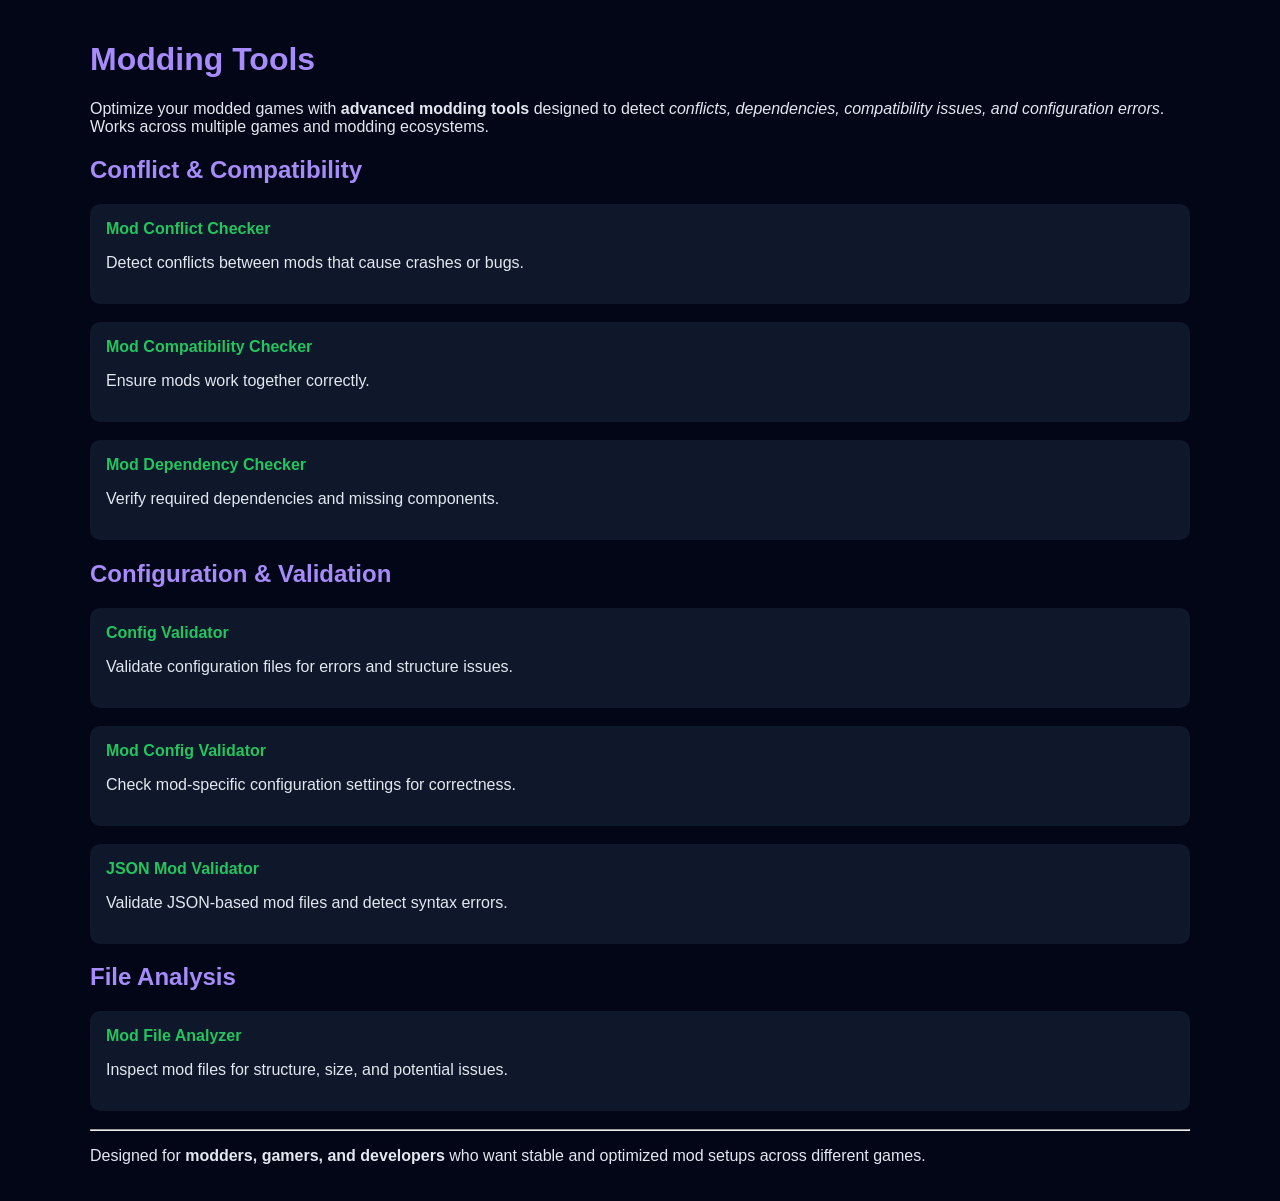
<file: index.html>
<!DOCTYPE html>
<html lang="en">
<head>
  <meta charset="UTF-8">
  <meta name="viewport" content="width=device-width, initial-scale=1.0">
    <meta name="google-site-verification" content="PkLa_ViOo6FAHpvh8SacceMb95o9tePRdrqLNBz9X1M" />

  <!-- SEO -->
  <title>Modding Tools – Mod Conflict, Dependency & Config Validators</title>
  <meta name="description" content="Analyze and fix mod conflicts, dependencies, and configuration issues with advanced modding tools. Compatible with multiple games.">
  <meta name="keywords" content="
    mod conflict checker tool,
    mod dependency checker online,
    mod compatibility analyzer,
    mod config validator tool,
    json mod validator online,
    mod file analyzer tool,
    fix mod conflicts games,
    mod load order checker tool,
    mod troubleshooting tools gaming,
    mod error detection tool
  ">
  <meta name="robots" content="index, follow">

  <!-- Open Graph -->
  <meta property="og:title" content="Modding Tools – Conflict, Dependency & Config Analysis">
  <meta property="og:description" content="Fix mod conflicts, validate configs, and optimize mod setups across multiple games.">
  <meta property="og:type" content="website">

  <style>
    body {
      font-family: Arial, sans-serif;
      background: #020617;
      color: #e2e8f0;
      margin: 0;
      padding: 20px;
    }
    h1, h2 {
      color: #a78bfa;
    }
    a {
      color: #22c55e;
      text-decoration: none;
    }
    a:hover {
      text-decoration: underline;
    }
    .container {
      max-width: 1100px;
      margin: auto;
    }
    .tool {
      margin-bottom: 18px;
      padding: 16px;
      background: #0f172a;
      border-radius: 10px;
    }
  </style>
</head>

<body>
  <div class="container">

    <h1>Modding Tools</h1>

    <p>
      Optimize your modded games with <strong>advanced modding tools</strong> designed to detect
      <em>conflicts, dependencies, compatibility issues, and configuration errors</em>.
      Works across multiple games and modding ecosystems.
    </p>

    <h2>Conflict & Compatibility</h2>

    <div class="tool">
      <a href="mod-conflict-checker/">
        <strong>Mod Conflict Checker</strong>
      </a>
      <p>Detect conflicts between mods that cause crashes or bugs.</p>
    </div>

    <div class="tool">
      <a href="mod-compatibility-checker/">
        <strong>Mod Compatibility Checker</strong>
      </a>
      <p>Ensure mods work together correctly.</p>
    </div>

    <div class="tool">
      <a href="mod-dependency-checker/">
        <strong>Mod Dependency Checker</strong>
      </a>
      <p>Verify required dependencies and missing components.</p>
    </div>

    <h2>Configuration & Validation</h2>

    <div class="tool">
      <a href="config-validator/">
        <strong>Config Validator</strong>
      </a>
      <p>Validate configuration files for errors and structure issues.</p>
    </div>

    <div class="tool">
      <a href="mod-config-validator/">
        <strong>Mod Config Validator</strong>
      </a>
      <p>Check mod-specific configuration settings for correctness.</p>
    </div>

    <div class="tool">
      <a href="json-mod-validator/">
        <strong>JSON Mod Validator</strong>
      </a>
      <p>Validate JSON-based mod files and detect syntax errors.</p>
    </div>

    <h2>File Analysis</h2>

    <div class="tool">
      <a href="mod-file-analyzer/">
        <strong>Mod File Analyzer</strong>
      </a>
      <p>Inspect mod files for structure, size, and potential issues.</p>
    </div>

    <hr>

    <p>
      Designed for <strong>modders, gamers, and developers</strong>
      who want stable and optimized mod setups across different games.
    </p>

  </div>
</body>
</html>
</file>
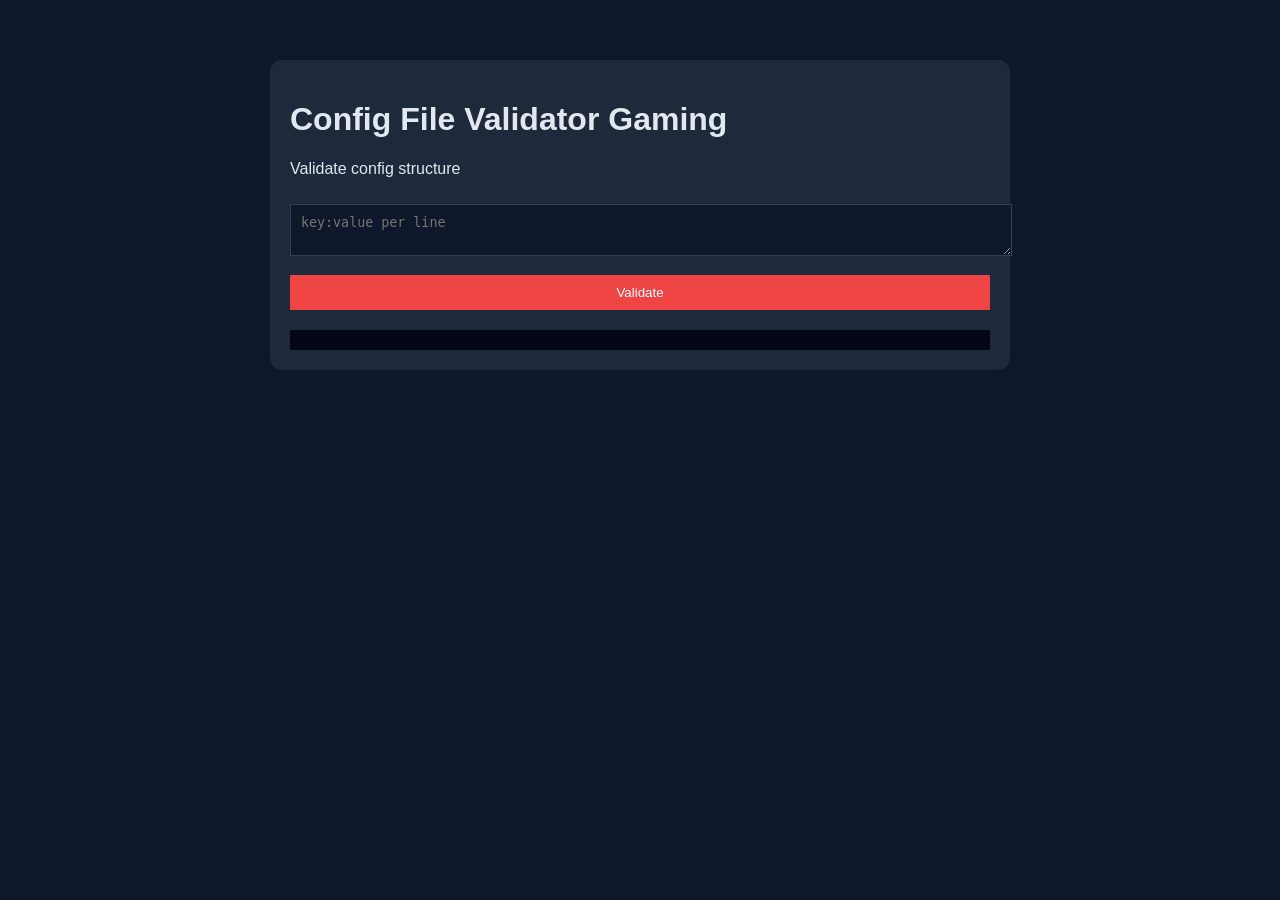
<file: config-validator/index.html>
<!DOCTYPE html>
<html lang="en">
<head>
<meta charset="UTF-8">
<title>Config File Validator Gaming</title>
<meta name="description" content="Validate config structure">
<link rel="stylesheet" href="styles.css">
</head>
<body>
<div class="container">
<h1>Config File Validator Gaming</h1>
<p>Validate config structure</p>

<textarea id="cfg" placeholder="key:value per line"></textarea>

<button onclick="run()">Validate</button>
<div class="result" id="res"></div>
</div>
<script src="script.js"></script>
</body>
</html>
</file>
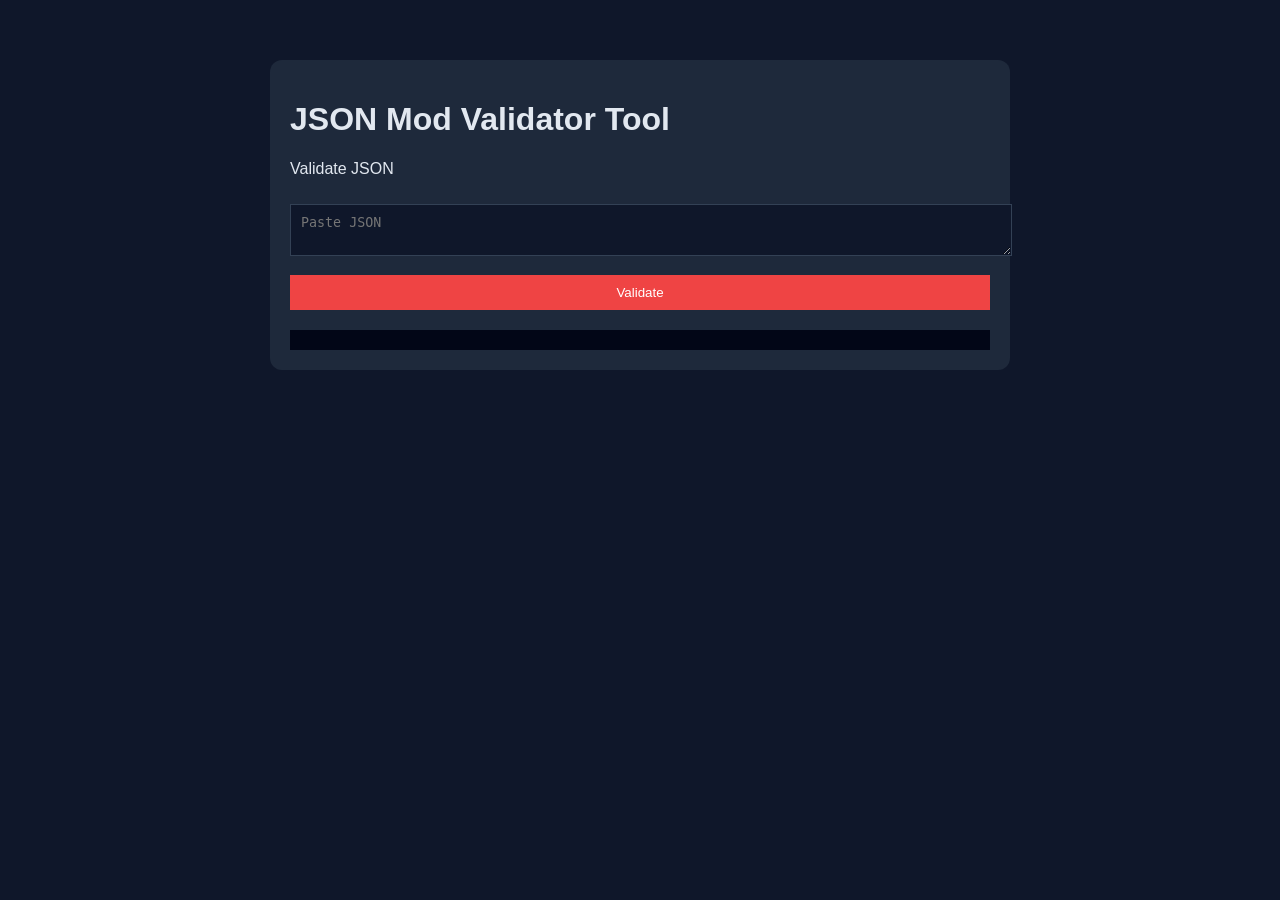
<file: json-mod-validator/index.html>
<!DOCTYPE html>
<html lang="en">
<head>
<meta charset="UTF-8">
<title>JSON Mod Validator Tool</title>
<meta name="description" content="Validate JSON">
<link rel="stylesheet" href="styles.css">
</head>
<body>
<div class="container">
<h1>JSON Mod Validator Tool</h1>
<p>Validate JSON</p>

<textarea id="json" placeholder='Paste JSON'></textarea>

<button onclick="run()">Validate</button>
<div class="result" id="res"></div>
</div>
<script src="script.js"></script>
</body>
</html>
</file>
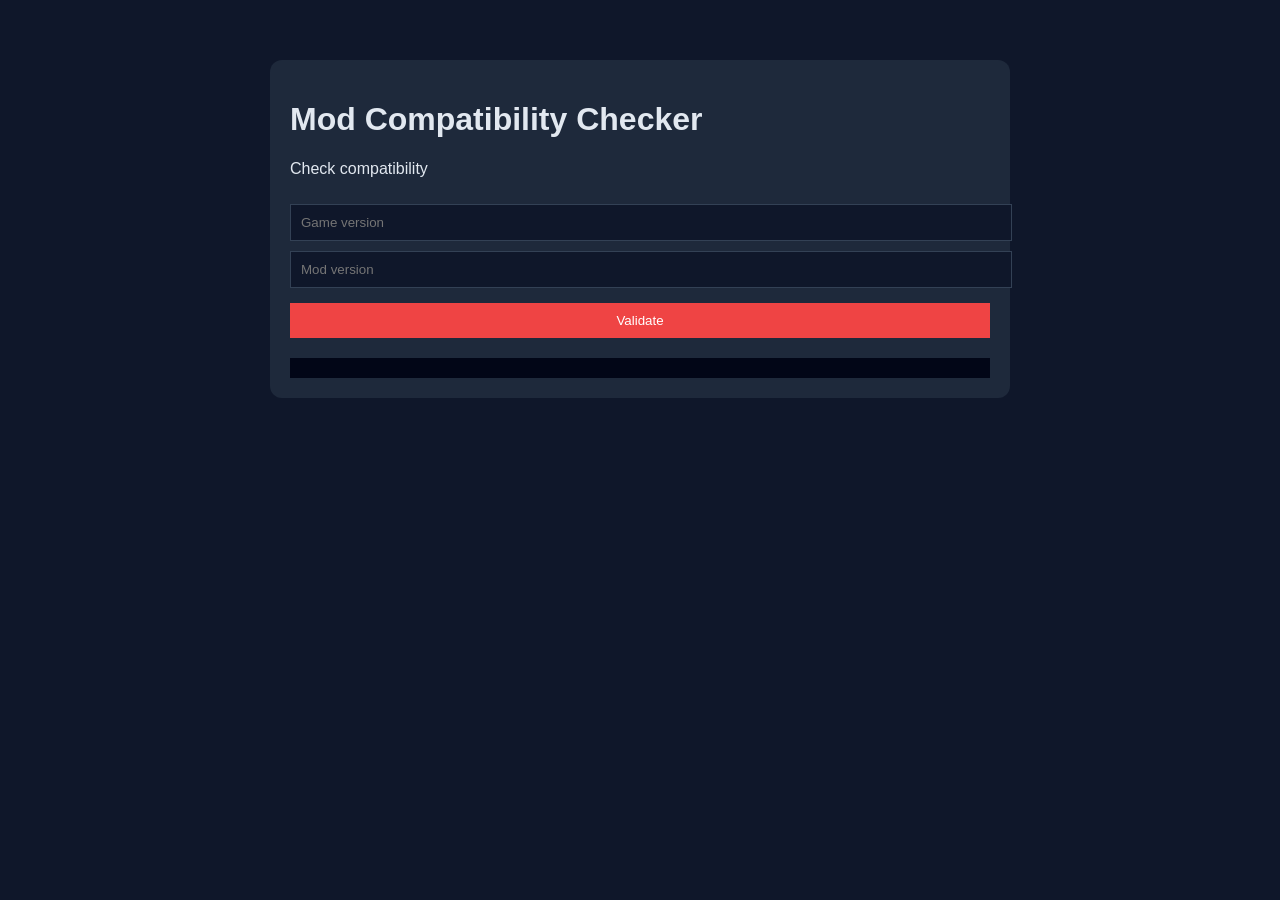
<file: mod-compatibility-checker/index.html>
<!DOCTYPE html>
<html lang="en">
<head>
<meta charset="UTF-8">
<title>Mod Compatibility Checker</title>
<meta name="description" content="Check compatibility">
<link rel="stylesheet" href="styles.css">
</head>
<body>
<div class="container">
<h1>Mod Compatibility Checker</h1>
<p>Check compatibility</p>

<input id="version" placeholder="Game version">
<input id="modver" placeholder="Mod version">

<button onclick="run()">Validate</button>
<div class="result" id="res"></div>
</div>
<script src="script.js"></script>
</body>
</html>
</file>
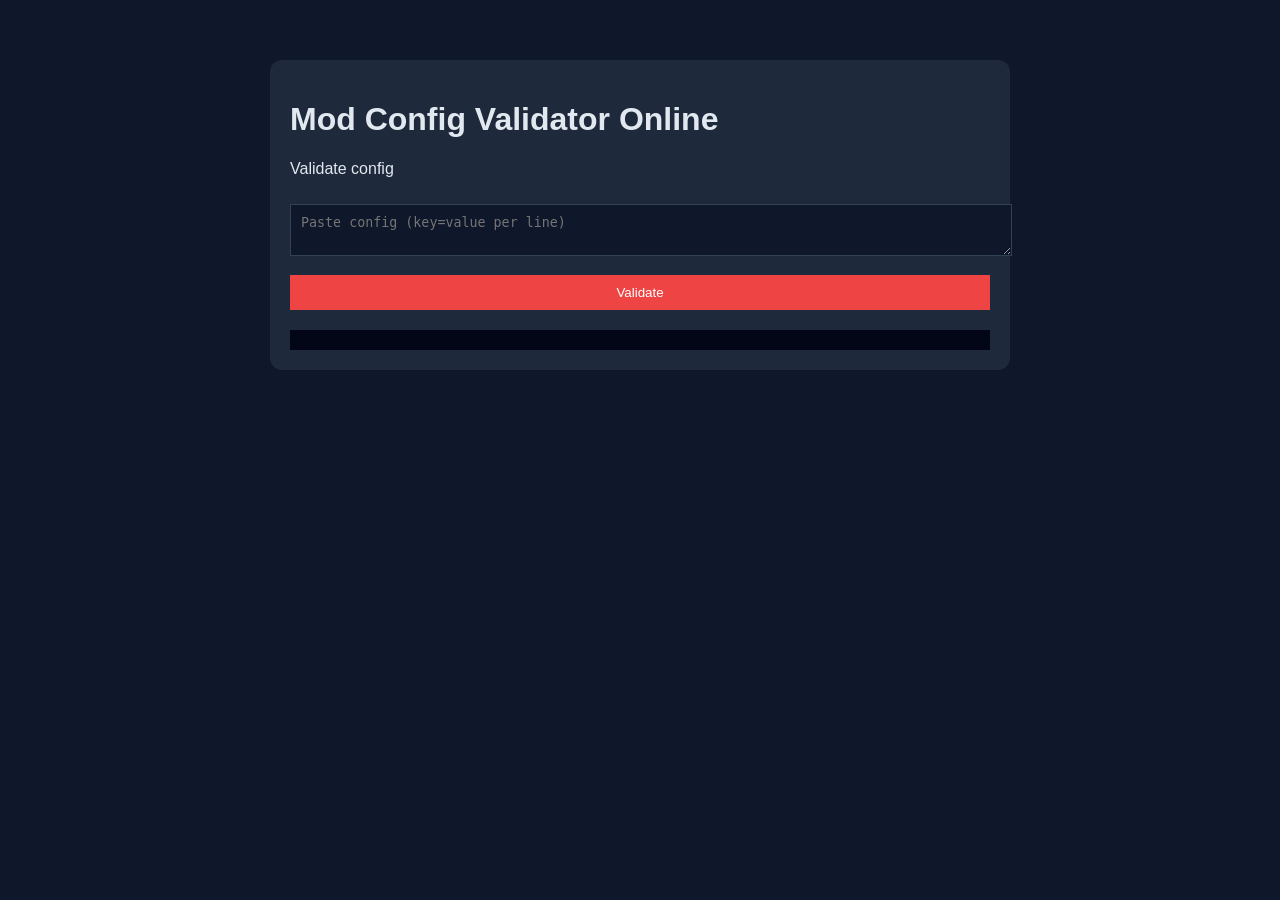
<file: mod-config-validator/index.html>
<!DOCTYPE html>
<html lang="en">
<head>
<meta charset="UTF-8">
<title>Mod Config Validator Online</title>
<meta name="description" content="Validate config">
<link rel="stylesheet" href="styles.css">
</head>
<body>
<div class="container">
<h1>Mod Config Validator Online</h1>
<p>Validate config</p>

<textarea id="config" placeholder="Paste config (key=value per line)"></textarea>

<button onclick="run()">Validate</button>
<div class="result" id="res"></div>
</div>
<script src="script.js"></script>
</body>
</html>
</file>
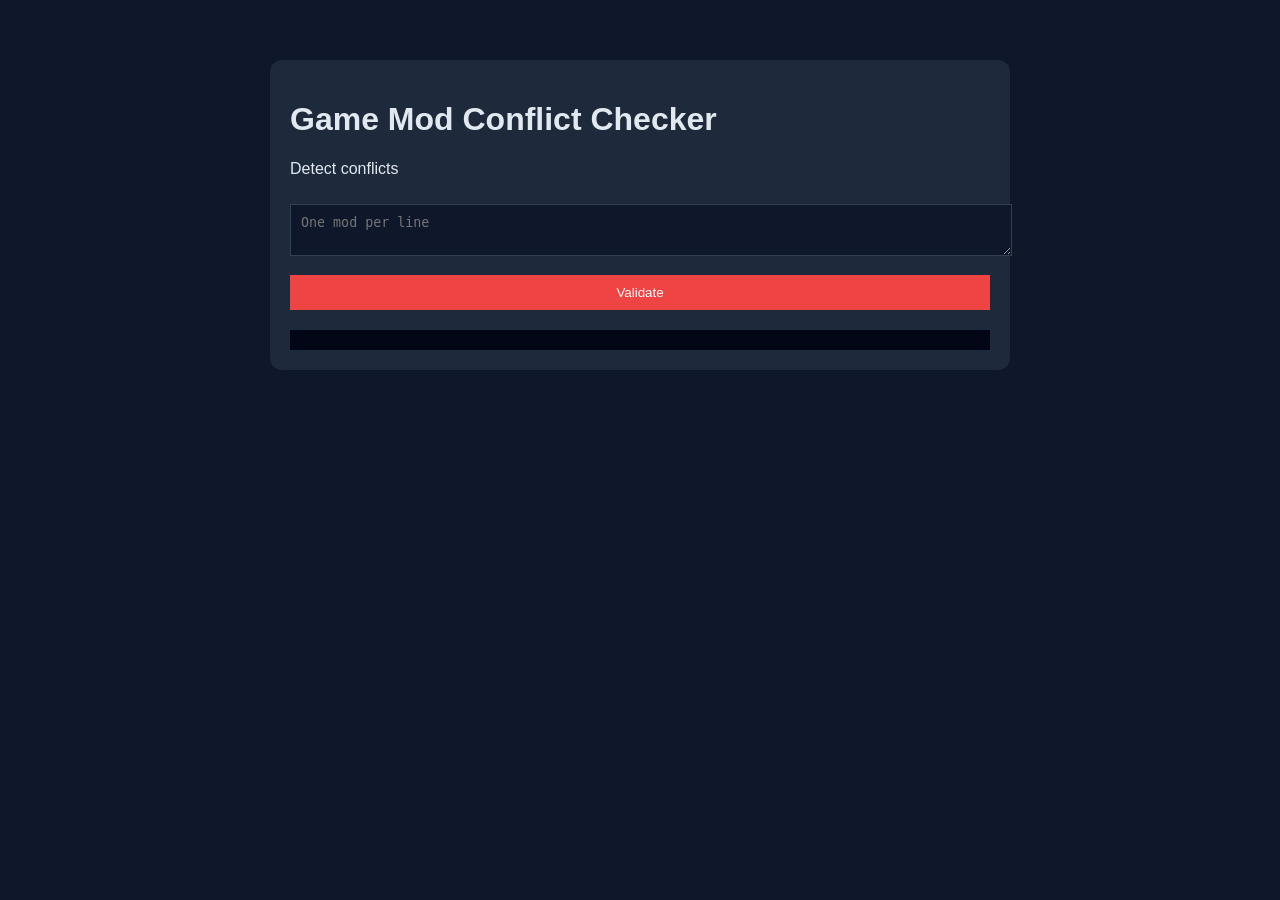
<file: mod-conflict-checker/index.html>
<!DOCTYPE html>
<html lang="en">
<head>
<meta charset="UTF-8">
<title>Game Mod Conflict Checker</title>
<meta name="description" content="Detect conflicts">
<link rel="stylesheet" href="styles.css">
</head>
<body>
<div class="container">
<h1>Game Mod Conflict Checker</h1>
<p>Detect conflicts</p>

<textarea id="mods" placeholder="One mod per line"></textarea>

<button onclick="run()">Validate</button>
<div class="result" id="res"></div>
</div>
<script src="script.js"></script>
</body>
</html>
</file>
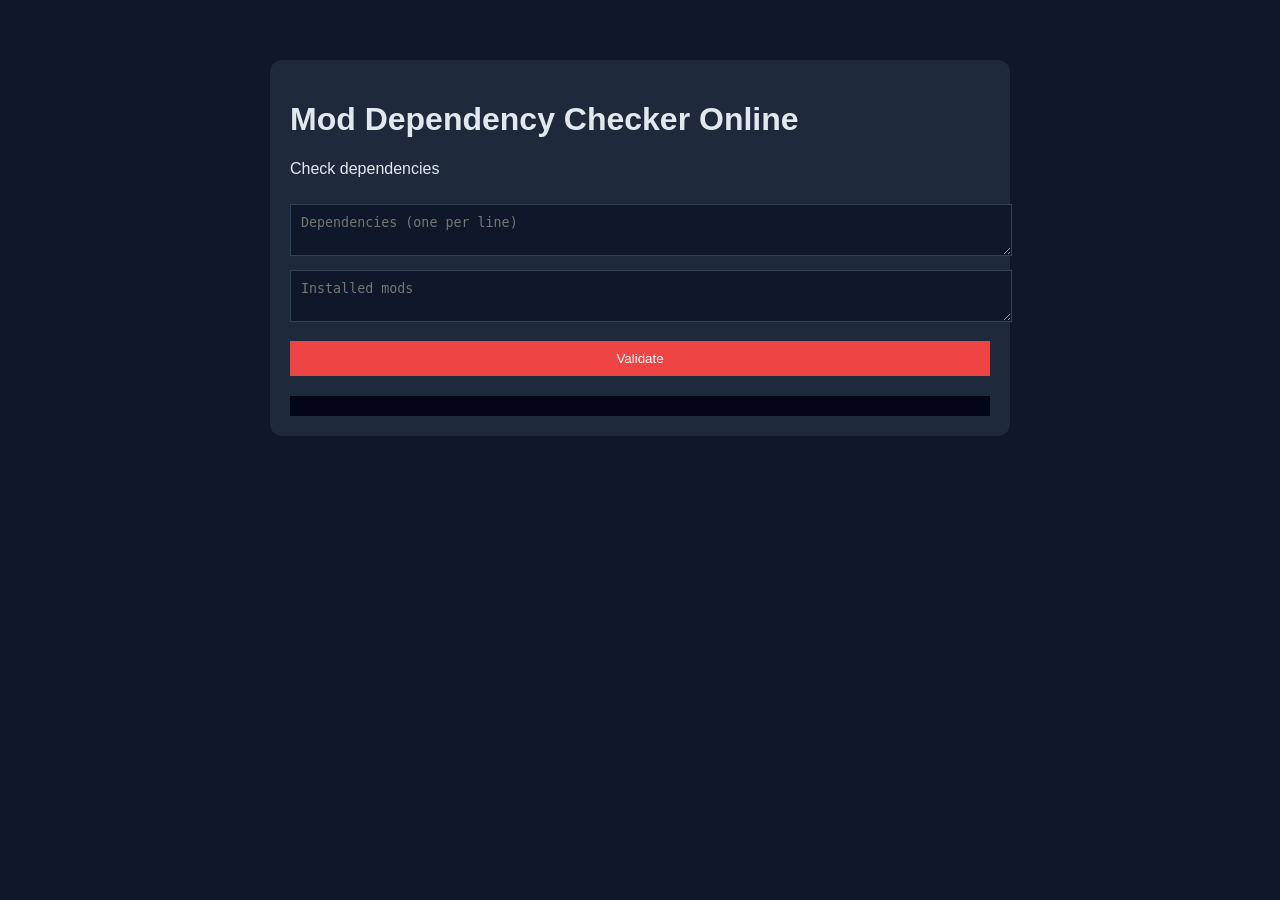
<file: mod-dependency-checker/index.html>
<!DOCTYPE html>
<html lang="en">
<head>
<meta charset="UTF-8">
<title>Mod Dependency Checker Online</title>
<meta name="description" content="Check dependencies">
<link rel="stylesheet" href="styles.css">
</head>
<body>
<div class="container">
<h1>Mod Dependency Checker Online</h1>
<p>Check dependencies</p>

<textarea id="deps" placeholder="Dependencies (one per line)"></textarea>
<textarea id="installed" placeholder="Installed mods"></textarea>

<button onclick="run()">Validate</button>
<div class="result" id="res"></div>
</div>
<script src="script.js"></script>
</body>
</html>
</file>
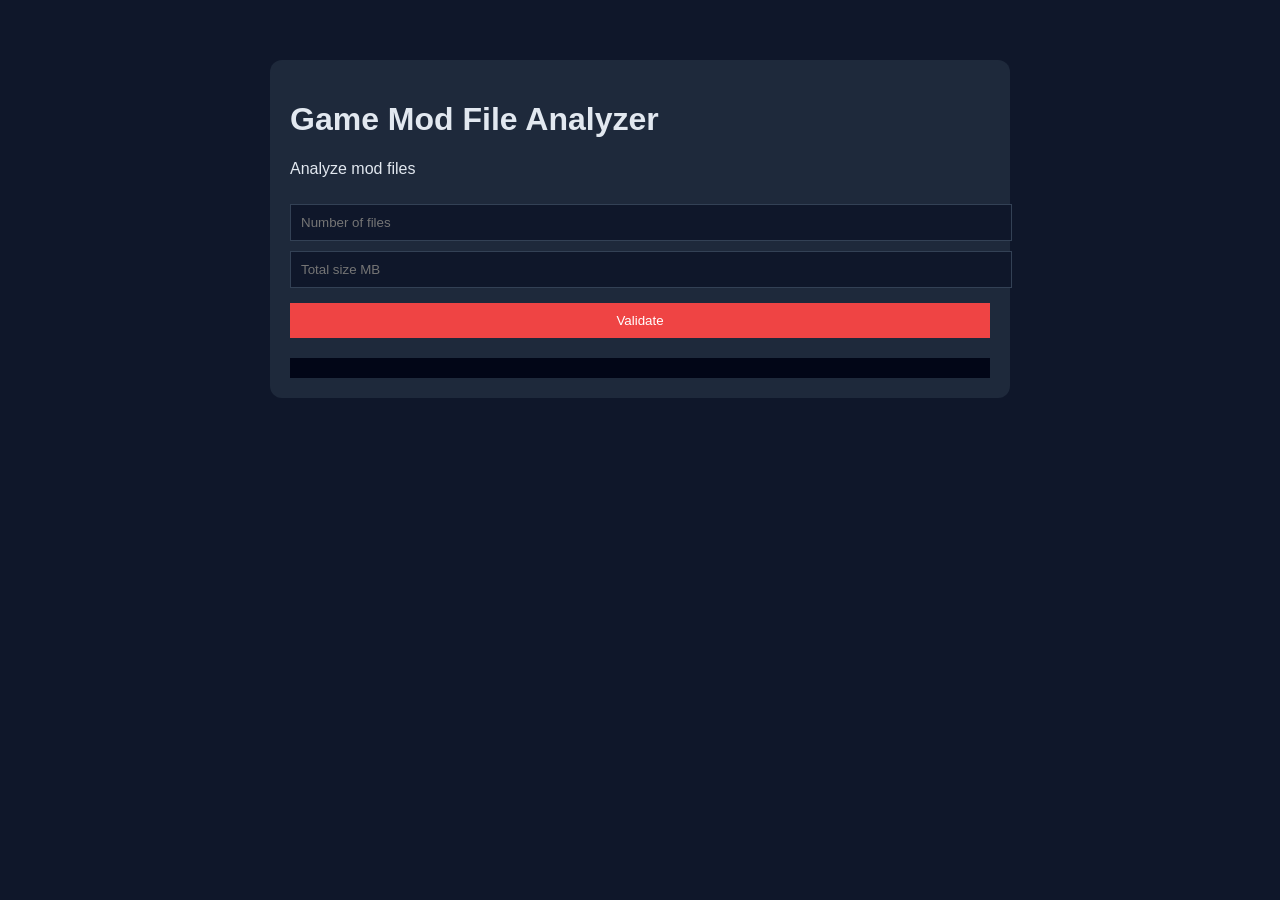
<file: mod-file-analyzer/index.html>
<!DOCTYPE html>
<html lang="en">
<head>
<meta charset="UTF-8">
<title>Game Mod File Analyzer</title>
<meta name="description" content="Analyze mod files">
<link rel="stylesheet" href="styles.css">
</head>
<body>
<div class="container">
<h1>Game Mod File Analyzer</h1>
<p>Analyze mod files</p>

<input id="files" placeholder="Number of files">
<input id="size" placeholder="Total size MB">

<button onclick="run()">Validate</button>
<div class="result" id="res"></div>
</div>
<script src="script.js"></script>
</body>
</html>
</file>
<file: config-validator/styles.css>
body{font-family:Arial;background:#0f172a;color:#e2e8f0;}
.container{max-width:700px;margin:60px auto;padding:20px;background:#1e293b;border-radius:12px;}
textarea,input{width:100%;margin-top:10px;padding:10px;background:#0f172a;color:white;border:1px solid #334155;}
button{margin-top:15px;padding:10px;width:100%;background:#ef4444;color:white;border:none;}
.result{margin-top:20px;padding:10px;background:#020617;white-space:pre-wrap;}
</file>
<file: json-mod-validator/styles.css>
body{font-family:Arial;background:#0f172a;color:#e2e8f0;}
.container{max-width:700px;margin:60px auto;padding:20px;background:#1e293b;border-radius:12px;}
textarea,input{width:100%;margin-top:10px;padding:10px;background:#0f172a;color:white;border:1px solid #334155;}
button{margin-top:15px;padding:10px;width:100%;background:#ef4444;color:white;border:none;}
.result{margin-top:20px;padding:10px;background:#020617;white-space:pre-wrap;}
</file>
<file: mod-compatibility-checker/styles.css>
body{font-family:Arial;background:#0f172a;color:#e2e8f0;}
.container{max-width:700px;margin:60px auto;padding:20px;background:#1e293b;border-radius:12px;}
textarea,input{width:100%;margin-top:10px;padding:10px;background:#0f172a;color:white;border:1px solid #334155;}
button{margin-top:15px;padding:10px;width:100%;background:#ef4444;color:white;border:none;}
.result{margin-top:20px;padding:10px;background:#020617;white-space:pre-wrap;}
</file>
<file: mod-config-validator/styles.css>
body{font-family:Arial;background:#0f172a;color:#e2e8f0;}
.container{max-width:700px;margin:60px auto;padding:20px;background:#1e293b;border-radius:12px;}
textarea,input{width:100%;margin-top:10px;padding:10px;background:#0f172a;color:white;border:1px solid #334155;}
button{margin-top:15px;padding:10px;width:100%;background:#ef4444;color:white;border:none;}
.result{margin-top:20px;padding:10px;background:#020617;white-space:pre-wrap;}
</file>
<file: mod-conflict-checker/styles.css>
body{font-family:Arial;background:#0f172a;color:#e2e8f0;}
.container{max-width:700px;margin:60px auto;padding:20px;background:#1e293b;border-radius:12px;}
textarea,input{width:100%;margin-top:10px;padding:10px;background:#0f172a;color:white;border:1px solid #334155;}
button{margin-top:15px;padding:10px;width:100%;background:#ef4444;color:white;border:none;}
.result{margin-top:20px;padding:10px;background:#020617;white-space:pre-wrap;}
</file>
<file: mod-dependency-checker/styles.css>
body{font-family:Arial;background:#0f172a;color:#e2e8f0;}
.container{max-width:700px;margin:60px auto;padding:20px;background:#1e293b;border-radius:12px;}
textarea,input{width:100%;margin-top:10px;padding:10px;background:#0f172a;color:white;border:1px solid #334155;}
button{margin-top:15px;padding:10px;width:100%;background:#ef4444;color:white;border:none;}
.result{margin-top:20px;padding:10px;background:#020617;white-space:pre-wrap;}
</file>
<file: mod-file-analyzer/styles.css>
body{font-family:Arial;background:#0f172a;color:#e2e8f0;}
.container{max-width:700px;margin:60px auto;padding:20px;background:#1e293b;border-radius:12px;}
textarea,input{width:100%;margin-top:10px;padding:10px;background:#0f172a;color:white;border:1px solid #334155;}
button{margin-top:15px;padding:10px;width:100%;background:#ef4444;color:white;border:none;}
.result{margin-top:20px;padding:10px;background:#020617;white-space:pre-wrap;}
</file>
